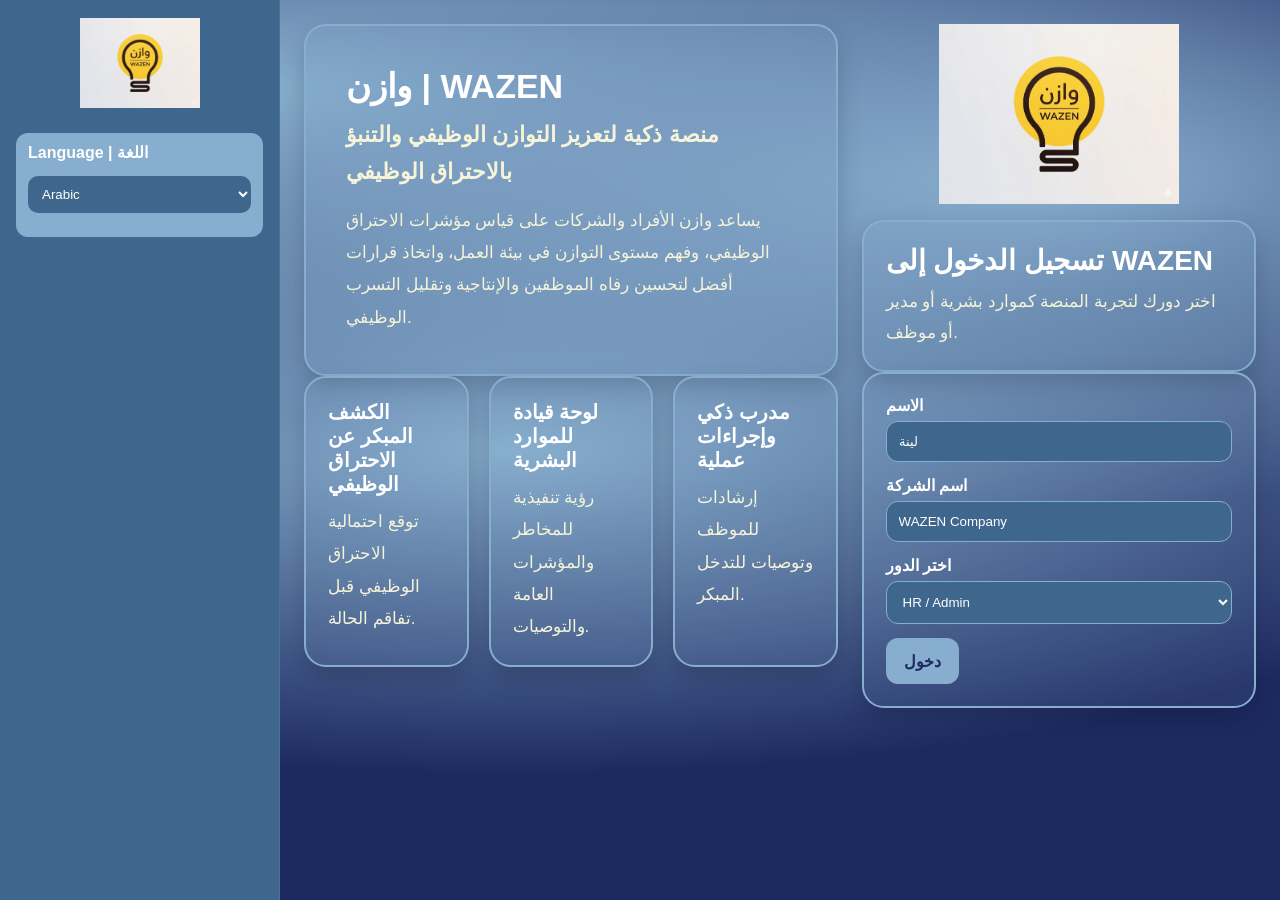
<file: index.html>
<!DOCTYPE html>
<html lang="en">
<head>
  <meta charset="UTF-8" />
  <meta name="viewport" content="width=device-width, initial-scale=1.0" />
  <title>وازن | WAZEN</title>
  <link rel="stylesheet" href="style.css" />
  <script src="https://cdn.plot.ly/plotly-2.35.2.min.js"></script>
</head>
<body>
  <div id="app">
    <aside class="sidebar">
      <div class="sidebar-top">
        <div class="logo-box">
          <img src="assets/logo.png" alt="WAZEN Logo" class="logo" />
        </div>

        <div class="language-box">
          <label for="langSelect">Language | اللغة</label>
          <select id="langSelect">
            <option value="Arabic">Arabic</option>
            <option value="English">English</option>
          </select>
        </div>

        <div id="companyBadge" class="company-badge hidden"></div>
        <div id="roleBadge" class="role-badge hidden"></div>
        <nav id="sidebarNav" class="sidebar-nav hidden"></nav>
      </div>

      <div class="sidebar-bottom">
        <button id="logoutBtn" class="secondary-btn hidden"></button>
      </div>
    </aside>

    <main class="main-content">
      <div id="pageRoot"></div>
    </main>
  </div>

  <script src="app.js"></script>
</body>
</html>
</file>
<file: style.css>
:root{
  --bg:#1D2A62;
  --sidebar:#3F668D;
  --card:#87AECE1A;
  --border:#87AECE;
  --text:#FFFFFF;
  --sub:#F5F3D8;
  --accent:#D2E646;
  --dark:#0A0F1E;
}

*{box-sizing:border-box}
body{
  margin:0;
  font-family:Arial, Helvetica, sans-serif;
  background:var(--bg);
  color:var(--text);
}
.hidden{display:none !important}

#app{
  display:flex;
  min-height:100vh;
}

.sidebar{
  width:280px;
  background:var(--sidebar);
  padding:18px 16px;
  display:flex;
  flex-direction:column;
  justify-content:space-between;
  border-right:1px solid rgba(255,255,255,.08);
}

.language-box,
.company-badge,
.role-badge,
.nav-btn{
  background:#87AECE;
  color:#1D2A62;
  border-radius:12px;
  padding:10px 12px;
  margin-bottom:10px;
}

.language-box label{
  display:block;
  margin-bottom:8px;
  color:#fff;
  font-weight:700;
}
.language-box select{
  width:100%;
  padding:10px;
  border:none;
  border-radius:10px;
}

.company-badge,
.role-badge{
  background:rgba(255,255,255,.12);
  color:#fff;
  border:1px solid rgba(255,255,255,.12);
}

.sidebar-nav{
  display:flex;
  flex-direction:column;
  gap:8px;
}

.nav-btn{
  border:none;
  text-align:left;
  cursor:pointer;
  transition:.2s;
  font-weight:700;
}
.nav-btn:hover{
  transform:translateX(3px);
  background:#1D2A62;
  color:#fff;
}
.nav-btn.active{
  background:var(--accent);
  color:#1D2A62;
}

.main-content{
  flex:1;
  padding:24px;
  background:
    radial-gradient(140% 60% at 20% 10%, #87AECE 0%, transparent 60%),
    radial-gradient(140% 60% at 80% 20%, #87AECE 0%, transparent 60%),
    radial-gradient(140% 60% at 40% 50%, #87AECE 0%, transparent 60%),
    #1D2A62;
  background-attachment:fixed;
}

.page-title{
  font-size:32px;
  font-weight:800;
  margin-bottom:18px;
}

.grid-2{
  display:grid;
  grid-template-columns:1.15fr .85fr;
  gap:24px;
}
.grid-3{
  display:grid;
  grid-template-columns:repeat(3,1fr);
  gap:20px;
}
.grid-4{
  display:grid;
  grid-template-columns:repeat(4,1fr);
  gap:16px;
}

.hero-box,
.feature-card,
.executive-card,
.login-top-box,
.login-form-shell,
.alert-card,
.coach-response-box,
.metric-card{
  background:var(--card);
  border:2px solid var(--border);
  border-radius:22px;
  padding:22px;
  box-shadow:0 10px 24px rgba(0,0,0,.18);
}

.hero-box{padding:40px}
.hero-title{font-size:34px;font-weight:800;margin-bottom:10px}
.hero-subtitle{font-size:22px;font-weight:700;color:var(--sub);line-height:1.7;margin-bottom:14px}
.hero-desc,.feature-text,.card-text,.page-desc{font-size:17px;line-height:1.9;color:var(--sub)}
.feature-title,.card-title{font-size:20px;font-weight:800;margin-bottom:10px}

.login-right-top img{
  display:block;
  margin:0 auto 16px auto;
  max-width:240px;
}
.login-top-title{font-size:28px;font-weight:800;margin-bottom:10px}
.login-top-desc{font-size:17px;color:var(--sub);line-height:1.8}

.section-title{
  color:var(--sub);
  font-size:22px;
  font-weight:800;
  margin:26px 0 14px 0;
}

input, select, textarea{
  width:100%;
  background:#3F668D;
  color:#fff;
  border:1px solid #87AECE;
  border-radius:12px;
  padding:12px;
  margin-top:6px;
  margin-bottom:14px;
}
label{
  font-weight:700;
  display:block;
}

.primary-btn, .secondary-btn{
  border:none;
  border-radius:12px;
  height:46px;
  font-weight:700;
  font-size:16px;
  cursor:pointer;
  padding:0 18px;
}
.primary-btn{
  background:#87AECE;
  color:#1D2A62;
}
.primary-btn:hover{
  background:var(--accent);
}
.secondary-btn{
  background:rgba(255,255,255,.15);
  color:#fff;
}

.button-row{
  display:flex;
  gap:12px;
  flex-wrap:wrap;
}

.metric-card .metric-label{
  color:var(--sub);
  margin-bottom:8px;
  font-weight:700;
}
.metric-card .metric-value{
  font-size:28px;
  font-weight:800;
}

.top-alert-banner{
  background:linear-gradient(90deg, rgba(210,230,70,.18), rgba(135,174,206,.18));
  border:2px solid var(--accent);
  border-radius:18px;
  padding:16px 18px;
  margin-bottom:18px;
}

.top-alert-text{
  font-size:18px;
  font-weight:800;
}

.result-box{
  margin-top:16px;
}

.info-box,.success-box,.warning-box,.error-box{
  padding:14px 16px;
  border-radius:14px;
  margin:12px 0;
  line-height:1.8;
}
.info-box{background:rgba(135,174,206,.16);border:1px solid #87AECE}
.success-box{background:rgba(80,200,120,.16);border:1px solid #53d27a}
.warning-box{background:rgba(255,193,7,.16);border:1px solid #ffd54f}
.error-box{background:rgba(220,53,69,.16);border:1px solid #ff6a7a}

.table-wrap{
  overflow:auto;
  background:rgba(135,174,206,.10);
  border:2px solid #87AECE;
  border-radius:14px;
}
table{
  width:100%;
  border-collapse:collapse;
}
th, td{
  padding:10px 12px;
  border-bottom:1px solid rgba(255,255,255,.08);
  text-align:left;
}
th{color:#fff}
td{color:var(--sub)}

.chart-box{
  background:var(--dark);
  border-radius:18px;
  padding:8px;
  margin:12px 0 20px;
}

.small-note{
  color:var(--sub);
  opacity:.9;
  font-size:14px;
  margin-top:8px;
}

ul.executive-list{
  color:var(--sub);
  line-height:1.9;
  font-size:16px;
  padding-left:20px;
}

@media (max-width:1100px){
  .grid-2,.grid-3,.grid-4{
    grid-template-columns:1fr;
  }
  .sidebar{
    width:230px;
  }
}
.logo-box{
  display:flex;
  justify-content:center;
  margin-bottom:25px;
}

.logo{
  width:120px;
  max-width:100%;
  height:auto;
}
.logo-box{
  display:flex;
  justify-content:center;
  margin-bottom:25px;
}

.logo{
  width:120px;
  max-width:100%;
  height:auto;
}

.welcome-layout{
  display:grid;
  grid-template-columns:1.45fr 1fr;
  gap:24px;
  align-items:start;
}

.welcome-left{
  display:flex;
  flex-direction:column;
}

.welcome-right{
  display:flex;
  flex-direction:column;
  gap:16px;
}

.welcome-side-logo{
  width:100%;
  max-width:420px;
  display:block;
  margin:0 auto;
}

.welcome-actions-centered{
  display:flex;
  justify-content:center;
  align-items:center;
  min-height:220px;
}

.welcome-actions-row{
  justify-content:center;
  flex-wrap:wrap;
  gap:14px;
}

.welcome-actions-row .primary-btn{
  min-width:170px;
}

@media (max-width:1100px){
  .welcome-layout{
    grid-template-columns:1fr;
  }

  .welcome-actions-centered{
    min-height:auto;
    margin-top:12px;
    margin-bottom:12px;
  }
}
</file>
